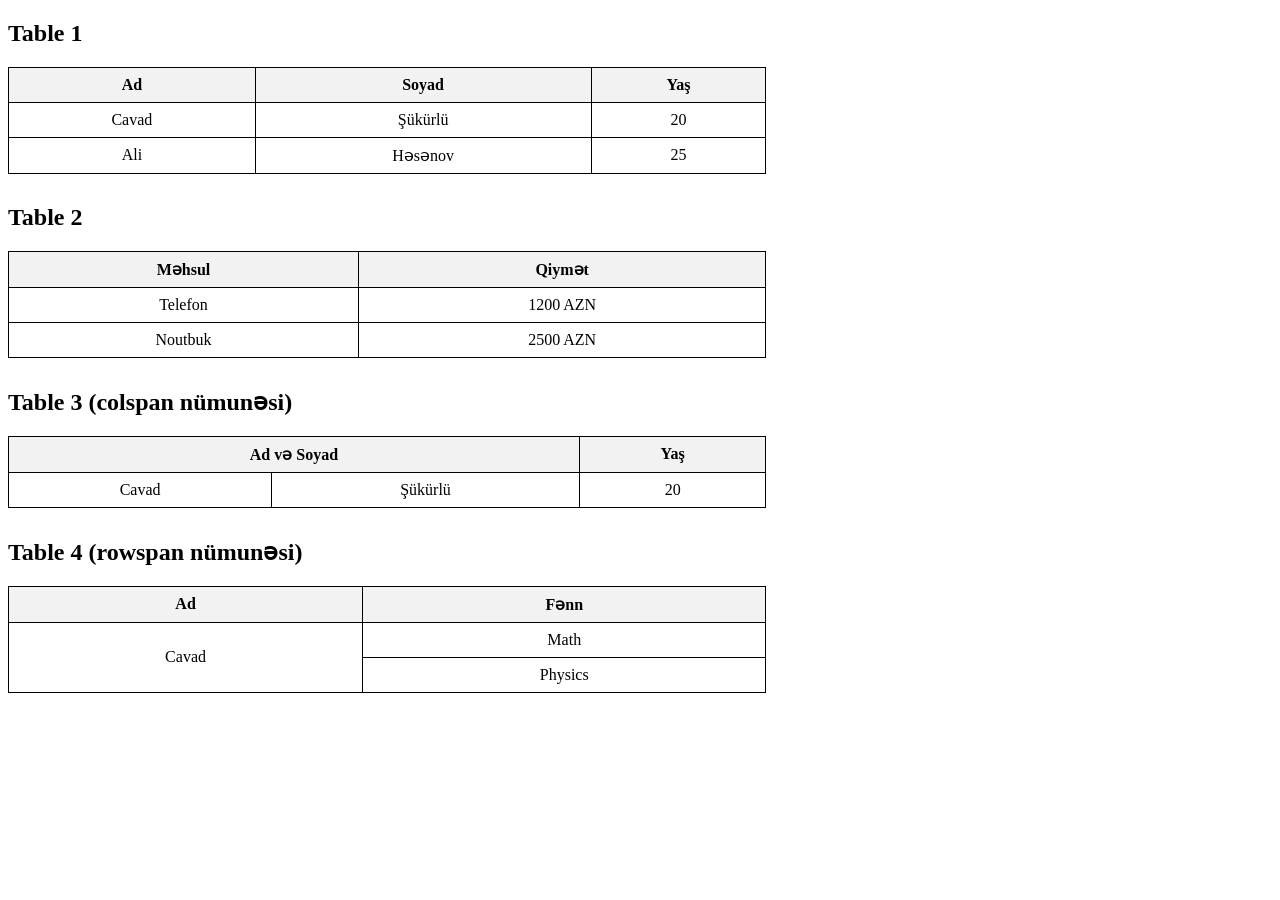
<file: 16-Tables/index.html>
<!DOCTYPE html>
<html lang="az">
<head>
    <meta charset="UTF-8">
    <title>Tables Task</title>
    <style>
        table {
            border-collapse: collapse;
            margin-bottom: 30px;
            width: 60%;
        }
        th, td {
            border: 1px solid black;
            padding: 8px;
            text-align: center;
        }
        th {
            background-color: #f2f2f2;
        }
    </style>
</head>
<body>

    <h2>Table 1</h2>
    <table>
        <tr>
            <th>Ad</th>
            <th>Soyad</th>
            <th>Yaş</th>
        </tr>
        <tr>
            <td>Cavad</td>
            <td>Şükürlü</td>
            <td>20</td>
        </tr>
        <tr>
            <td>Ali</td>
            <td>Həsənov</td>
            <td>25</td>
        </tr>
    </table>

    <h2>Table 2</h2>
    <table>
        <tr>
            <th>Məhsul</th>
            <th>Qiymət</th>
        </tr>
        <tr>
            <td>Telefon</td>
            <td>1200 AZN</td>
        </tr>
        <tr>
            <td>Noutbuk</td>
            <td>2500 AZN</td>
        </tr>
    </table>

    <h2>Table 3 (colspan nümunəsi)</h2>
    <table>
        <tr>
            <th colspan="2">Ad və Soyad</th>
            <th>Yaş</th>
        </tr>
        <tr>
            <td>Cavad</td>
            <td>Şükürlü</td>
            <td>20</td>
        </tr>
    </table>

    <h2>Table 4 (rowspan nümunəsi)</h2>
    <table>
        <tr>
            <th>Ad</th>
            <th>Fənn</th>
        </tr>
        <tr>
            <td rowspan="2">Cavad</td>
            <td>Math</td>
        </tr>
        <tr>
            <td>Physics</td>
        </tr>
    </table>

</body>
</html>
</file>
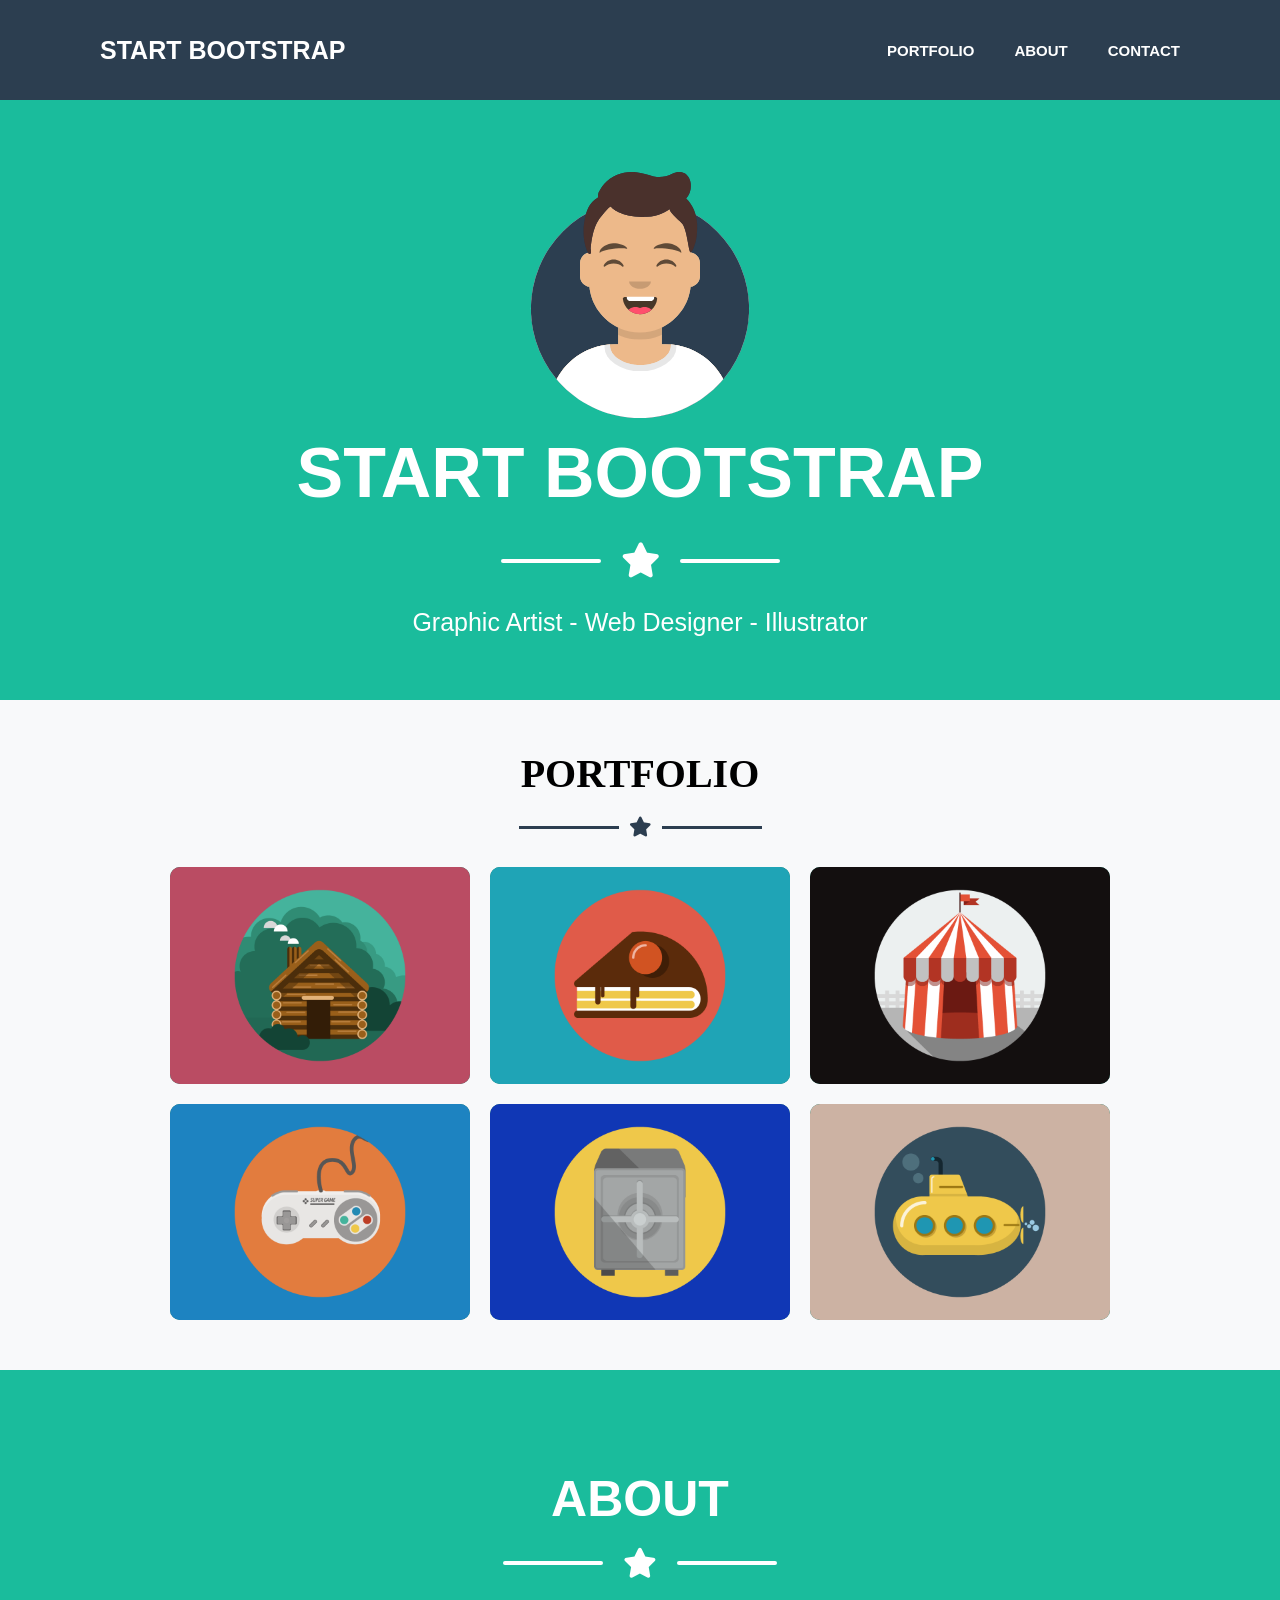
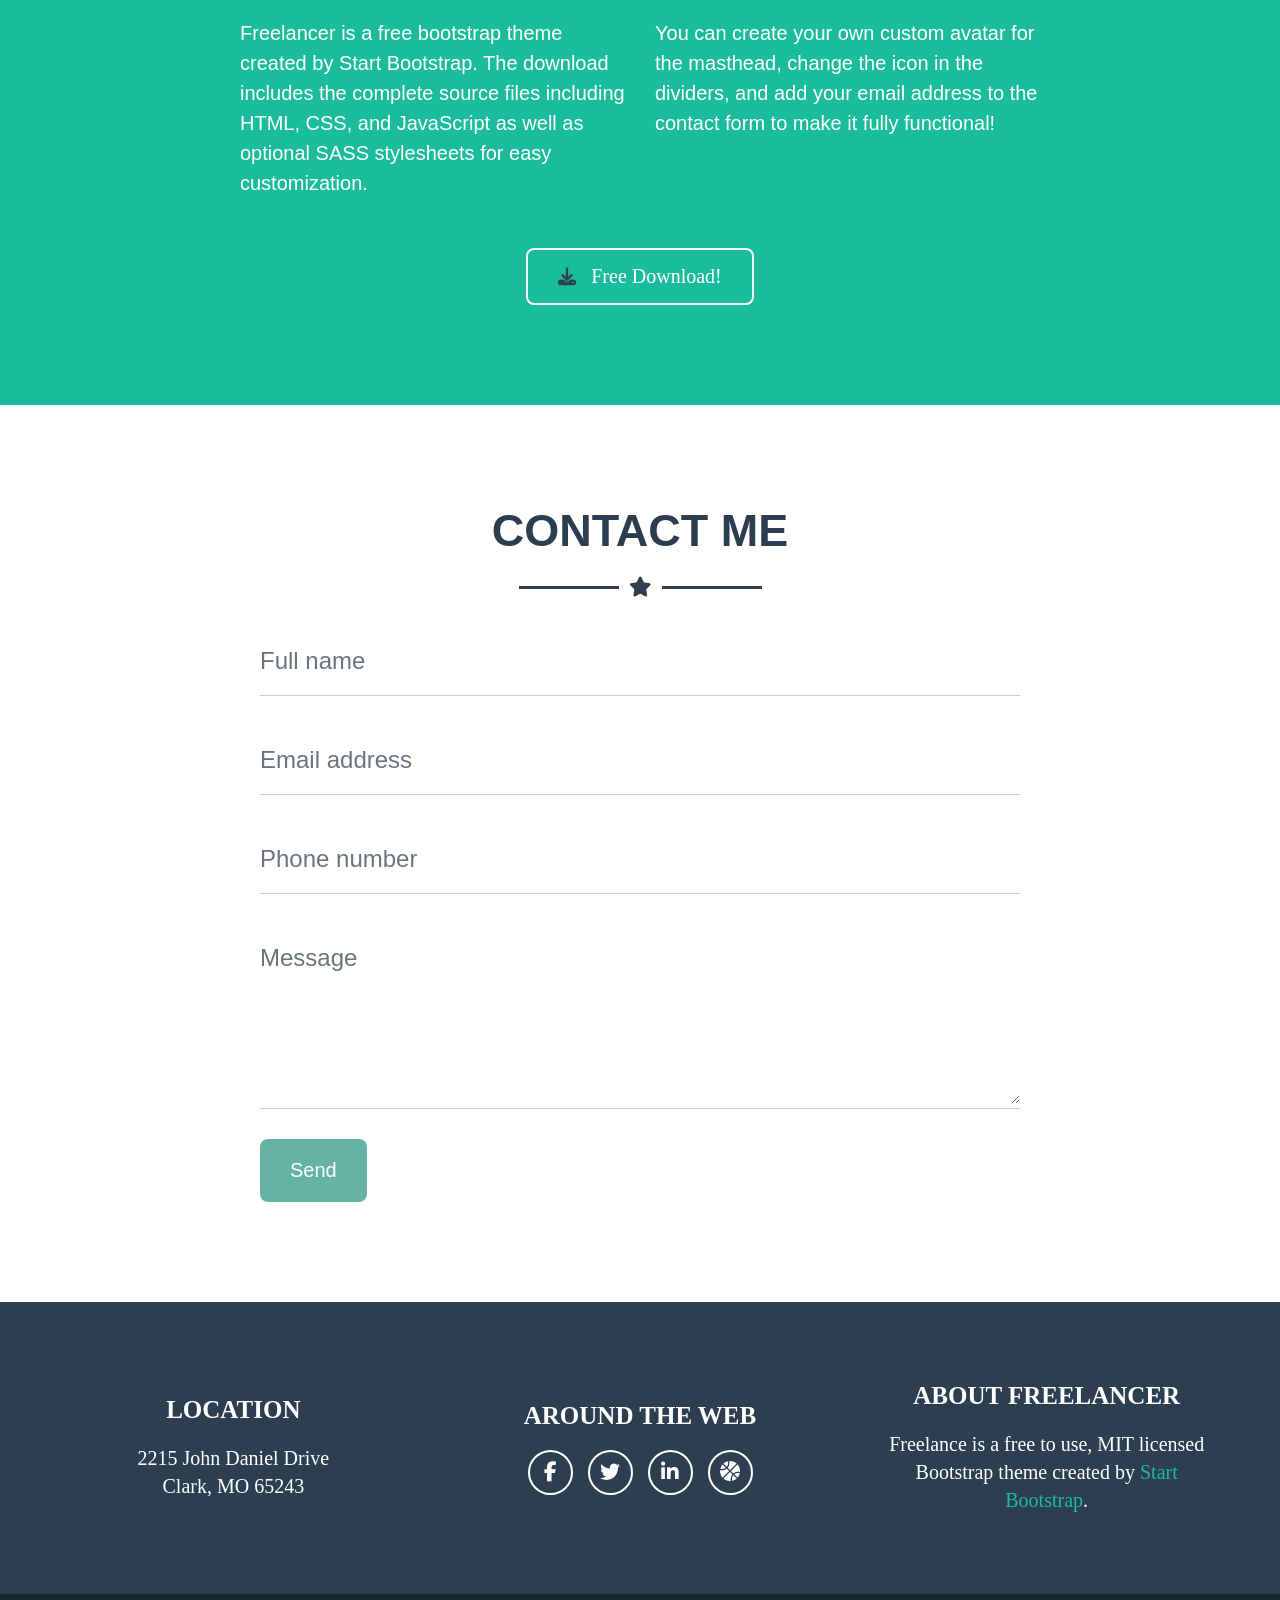
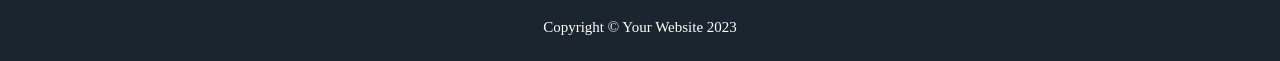
<file: 18-PortfolioPageWithFlex/index.html>
<!DOCTYPE html>
<html lang="en">
<head>
    <meta charset="UTF-8">
    <meta name="viewport" content="width=device-width, initial-scale=1.0">
    <title>Document</title>
        <link rel="stylesheet" href="https://cdnjs.cloudflare.com/ajax/libs/font-awesome/6.5.0/css/all.min.css">

    <link rel="stylesheet" href="./assets/style.css">
</head>
<body>

<header>
    <section id="header">
            <div class="navbar container">
                <h1 class="logo">
                    <a href="#">START BOOTSTRAP</a>
                </h1>

                <div class="wrapper">
                    <ul class="list">
                        <li class="list_item"><a href="#">PORTFOLIO</a></li>
                        <li class="list_item"><a href="#">ABOUT</a></li>
                        <li class="list_item"><a href="#">CONTACT</a></li>
                    </ul>
                </div>

            </div>
        
    </section>
</header>

<main>
    <section id="hero">
        <div class="start">
            <div class="image">
                <img src="./assets/avataaars.svg" alt="">
            </div>

            <h1 class="title">START BOOTSTRAP</h1>
            <div class="star">
                <div class="left_line"></div>
                <i class="fa-solid fa-star"></i>
                <div class="right_line"></div>
            </div>
            <p class="desc">
                Graphic Artist - Web Designer - Illustrator
            </p>
        </div>
    </section >

<section id="portfolio">
    <div class="container">

        <h2 class="stitle">PORTFOLIO</h2>
            <div class="dstar">
                <div class="oleft_line"></div>
                <i class="fa-solid fa-star"></i>
                <div class="oright_line"></div>
            </div>

        <div class="wrapper">

            <div class="card">
                <a href="#"><img src="./assets/cabin.png" alt=""></a>
            </div>

            <div class="card">
                <a href="#"><img src="./assets/cake.png" alt=""></a>
            </div>

            <div class="card">
                <a href="#"><img src="./assets/circus.png" alt=""></a>
            </div>

            <div class="card">
                <a href="#"><img src="./assets/game.png" alt=""></a>
            </div>

            <div class="card">
                <a href="#"><img src="./assets/safe.png" alt=""></a>
            </div>

            <div class="card">
                <a href="#"><img src="./assets/submarine.png" alt=""></a>
            </div>
        </div>
    </div>
</section>
<section id="about">
    <div class="container">
        <h2 class="about">ABOUT</h2>
        <div class="astar">
            <div class="awhite_line"></div>
            <i class="fa-solid fa-star"></i>
            <div class="awhite_line"></div>
        </div>

        <div class="about_text">
            <div class="atext">
                <p>Freelancer is a free bootstrap theme created by Start Bootstrap. The download includes the complete source files including HTML, CSS, and JavaScript as well as optional SASS stylesheets for easy customization.</p>
            </div>
            <div class="atext">
                <p>You can create your own custom avatar for the masthead, change the icon in the dividers, and add your email address to the contact form to make it fully functional!</p>
            </div>
        </div>

        <div class="about_btn">
            <a href="#" class="download">
                <i class="fa-solid fa-download"></i> Free Download!
            </a>
        </div>
    </div>
</section>

<section id="contact">
    <div class="container">
        <h2 class="contact">CONTACT ME</h2>
        <div class="dstar">
            <div class="oleft_line"></div>
            <i class="fa-solid fa-star"></i>
            <div class="oright_line"></div>
        </div>

        <div class="contact_form">
            <form>
                <div class="inputs">
                    <input type="text" placeholder="Full name" required>
                </div>
                <div class="inputs">
                    <input type="email" placeholder="Email address" required>
                </div>
                <div class="inputs">
                    <input type="tel" placeholder="Phone number" required>
                </div>
                <div class="inputs">
                    <textarea placeholder="Message" rows="5" required></textarea>
                </div>
                <button type="submit" class="send_btn">Send</button>
            </form>
        </div>
    </div>
</section>

</main>

<footer>
    <section id="end">
        <div class="footer">
            <div class="loc">
                <h3>LOCATION</h3>
                <p>2215 John Daniel Drive <br>Clark, MO 65243</p>
            </div>
            <div class="loc">
                <h3>AROUND THE WEB</h3>
                <div class="sosial_media">
                    <a href="#"><i class="fa-brands fa-facebook-f"></i></a>
                    <a href="#"><i class="fa-brands fa-twitter"></i></a>
                    <a href="#"><i class="fa-brands fa-linkedin-in"></i></a>
                    <a href="#"><i class="fa-solid fa-basketball"></i></a>
                </div>
            </div>
            <div class="loc">
                <h3>ABOUT FREELANCER</h3>
                <p>Freelance is a free to use, MIT licensed <br> Bootstrap theme created by <a href="#">Start <br> Bootstrap</a>.</p>
            </div>
        </div>

        <div class="copy">
            <div class="ccontainer">
               <p>Copyright © Your Website 2023</p> 
            </div>
        </div>
    </section>
</footer>



</body>
</html>
</file>
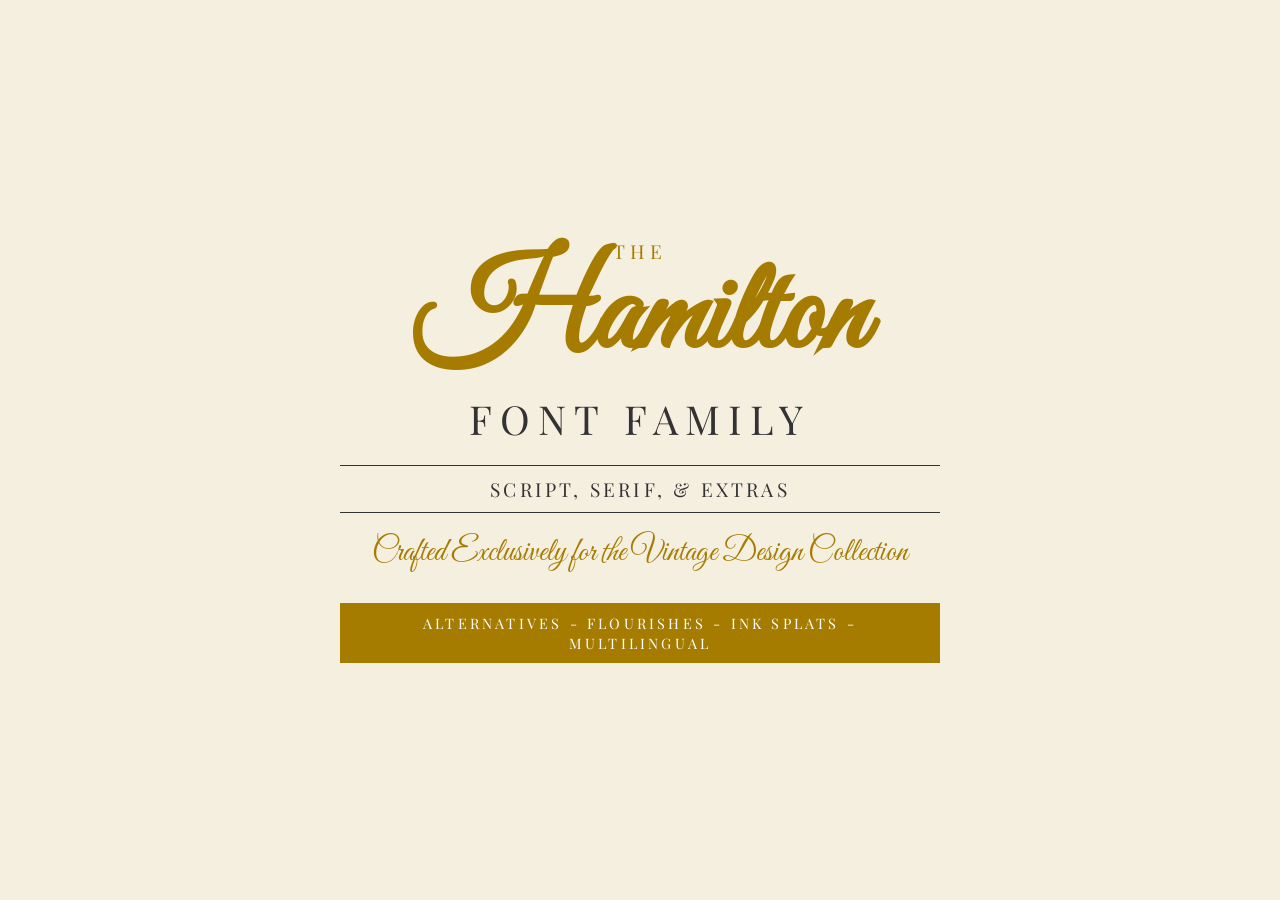
<file: 17-CssIntroBoxModelTextFontIcons/index1.html>
<!DOCTYPE html>
<html lang="tr">
<head>
    <meta charset="UTF-8">
    <meta name="viewport" content="width=device-width, initial-scale=1.0">
    <title>The Hamilton Font Family</title>
    <link rel="stylesheet" href="style1.css">
</head>
<body>

    <div class="container">
        <div class="title-sub gold">THE</div>
        <h1 class="main-title gold">Hamilton</h1>
        <div class="font-family">FONT FAMILY</div>
        <div class="extra-info">SCRIPT, SERIF, & EXTRAS</div>
        <div class="tagline">Crafted Exclusively for the Vintage Design Collection</div>
        
        <div class="footer">
            ALTERNATIVES - FLOURISHES - INK SPLATS - MULTILINGUAL
        </div>
    </div>

</body>
</html>
</file>
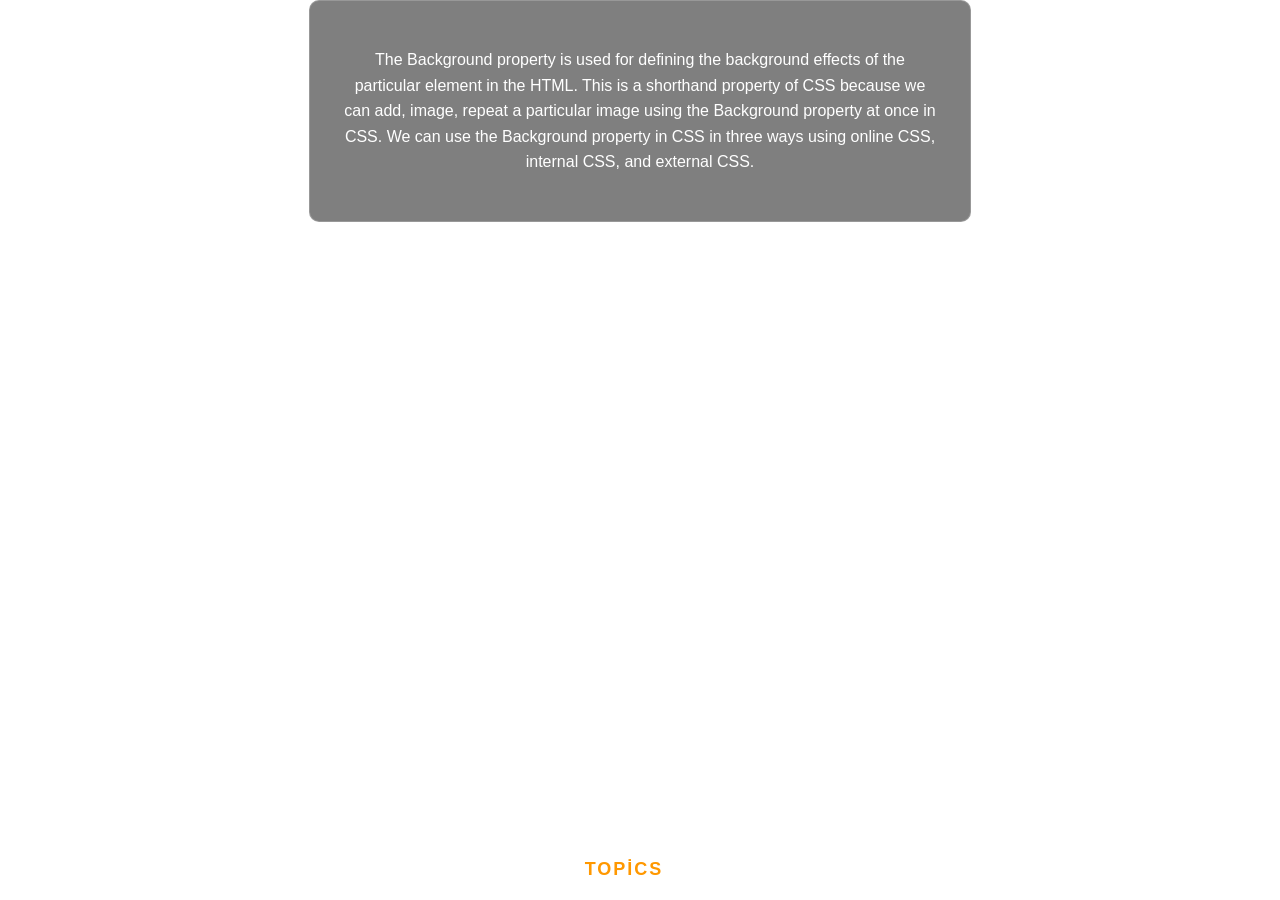
<file: 17-CssIntroBoxModelTextFontIcons/index3.html>
<!DOCTYPE html>
<html lang="tr">
<head>
    <meta charset="UTF-8">
    <meta name="viewport" content="width=device-width, initial-scale=1.0">
    <title>Scaler Topics Tasarımı</title>
    <link rel="stylesheet" href="style3.css">
</head>
<body>

    <div class="main-wrapper">
        <div class="content-box">
            <p>
                The Background property is used for defining the background effects of the particular element in the HTML. 
                This is a shorthand property of CSS because we can add, image, repeat a particular image using the 
                Background property at once in CSS. We can use the Background property in CSS in three ways 
                using online CSS, internal CSS, and external CSS.
            </p>
        </div>

        <div class="footer-logo">
            SCALER <span>Topics</span>
        </div>
    </div>

</body>
</html>
</file>
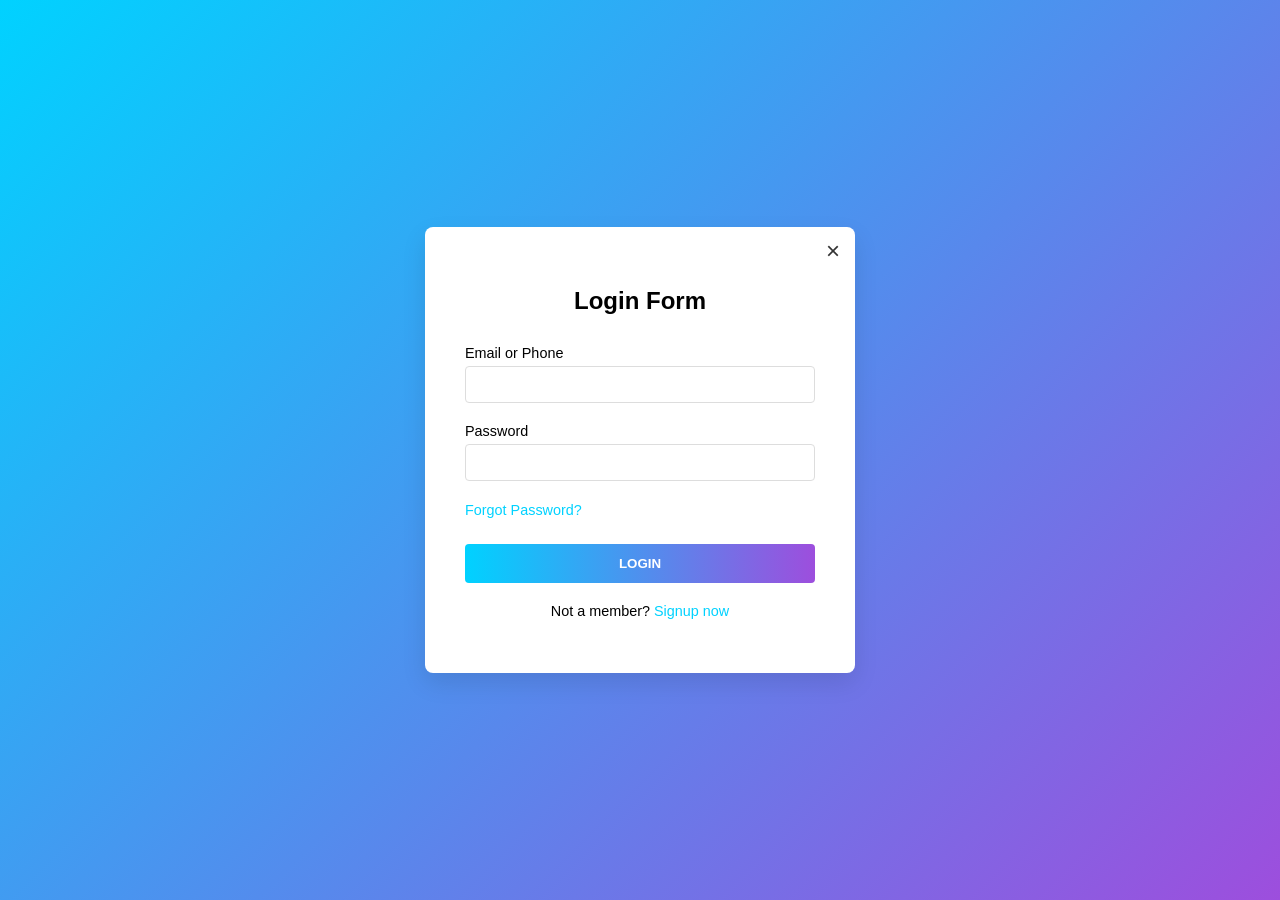
<file: 17-CssIntroBoxModelTextFontIcons/index4.html>
<!DOCTYPE html>
<html lang="tr">
<head>
    <meta charset="UTF-8">
    <meta name="viewport" content="width=device-width, initial-scale=1.0">
    <title>Login Form</title>
    <link rel="stylesheet" href="style4.css">
</head>
<body>

    <div class="login-container">
        <div class="login-card">
            <span class="close-btn">&times;</span>
            <h2>Login Form</h2>
            
            <form>
                <div class="input-group">
                    <label>Email or Phone</label>
                    <input type="text" placeholder="">
                </div>
                
                <div class="input-group">
                    <label>Password</label>
                    <input type="password" placeholder="">
                </div>
                
                <a href="#" class="forgot-pass">Forgot Password?</a>
                
                <button type="submit" class="login-btn">LOGIN</button>
            </form>
            
            <p class="signup-text">Not a member? <a href="#">Signup now</a></p>
        </div>
    </div>

</body>
</html>
</file>
<file: 18-PortfolioPageWithFlex/assets/style.css>
* {
    margin: 0;
    padding: 0;
    box-sizing: border-box;
}

#header {
    background-color: #2c3e50;
    height: 100px;
    font-family:sans-serif;

}

.container {
    max-width: 1120px;
    margin: 0 auto;
}

.navbar {
    display: flex;
    justify-content: space-between;
    align-items: center;
    height: 100%;
    padding: 0 20px;
}

.list{
    display: flex;
    gap: 40px;
}
.navbar .logo{
    display: inline-block;
    font-size: 25px;
}
.wrapper a:hover {
    color: rgb(26, 188, 156);

}
.navbar a {
    color: white;
    text-decoration: none;
    transition: all 0.2s ease;
}



.list_item  {
    font-size: 15px;
    list-style: none;
    font-weight: bold;
}

/* ----- */
#hero {
    background-color:rgb(26, 188, 156);
    height: 600px;
    
}

.start {
    height: 100%;
    display: flex;
    flex-direction: column;
    justify-content: center;
    align-items: center;
    gap: 30px;
    color: white;
}

.image {
    width: 240px;
    height: 240px;
}
.start .title {
    font-size: 70px;
    font-weight: bold;
    font-family:sans-serif;
}
.left_line, .right_line {
    width: 100px;
    height: 4px;
    background-color: white;
    border-radius: 5px;
}

.star {
    display: flex;
    align-items: center;
    gap: 20px;
    color: white;
}
i {
    color: white;
    font-size: 35px;
}
.desc {
    font-size: 25px;
    font-family:sans-serif;
}
/* ----- */

#portfolio {
    padding: 50px 0;
    text-align: center;
    background-color: #f8f9fa;
}

.stitle {
    font-size: 40px;
    margin-bottom: 20px;
}

.dstar {
    display: flex;
    align-items: center;
    justify-content: center;
    margin-bottom: 30px;
}

.oleft_line, .oright_line {
    width: 100px;
    height: 3px;
    background-color: #2c3e50;
}

.dstar i {
    margin: 0 10px;
    color: #2c3e50;
    font-size: 20px;
}

.wrapper {
    display: flex;
    flex-wrap: wrap;
    justify-content: center;
    gap: 20px;
}

.card {
    width: 300px;
    border-radius: 10px;
    overflow: hidden;
    background-color:rgb(15, 117, 96);
}

.card img {
    width: 100%;
    display: block;
    transition: all 0.1s ease;
}

.card a:hover img {
    opacity: 0.1;

}


/* --- */


#about {
    background-color: rgb(26, 188, 156); 
    padding: 100px 0;
    color: white;
    text-align: center;
}

.about {
    font-size: 50px;
    font-weight: bold;
    font-family: sans-serif;
    margin-bottom: 20px;
}

.astar {
    display: flex;
    align-items: center;
    justify-content: center;
    gap: 20px;
    margin-bottom: 40px;
}

.awhite_line {
    width: 100px;
    height: 4px;
    background-color: white;
    border-radius: 5px;
}

.astar i {
    font-size: 30px;
    color: white;
}

.about_text {
    display: flex;
    justify-content: center;
    gap: 30px;
    max-width: 800px; 
    margin: 0 auto 50px auto;
    text-align: left; 
}

.atext {
    flex: 1; 
    font-size: 20px;
    line-height: 1.5;
    font-family: sans-serif;
}

.download {
    display: inline-block;
    padding: 15px 30px;
    border: 2px solid white;
    border-radius: 8px;
    color: white;
    text-decoration: none;
    font-size: 20px;
    transition: all 0.3s ease;
}

.download i {
    font-size: 18px;
    margin-right: 10px;
    color: #2c3e50;

}

.download:hover {
    background-color: white;
    color: #2c3e50;
}

/* ----- */

#contact {
    padding: 100px 0;
    background-color: white;
}

.contact {
    text-align: center;
    font-size: 45px;
    font-weight: bold;
    color: #2b3d4f;
    margin-bottom: 20px;
    font-family: sans-serif;
}

.contact_form {
    max-width: 800px;
    margin: 0 auto;
    padding: 0 20px;
}

.inputs {
    margin-bottom: 30px;
    border-bottom: 1px solid #c2cad3; 
}

.inputs input ,.inputs textarea {
    width: 100%;
    padding: 20px 0;
    border: none; 
    outline: none; 
    font-size: 1.5rem;
    font-family: sans-serif;
    color: #495057;
}

.inputs input::placeholder, .inputs textarea::placeholder {
    color: #6c757d;
}

.send_btn {
    background-color: rgb(102, 178, 163);
    color: white;
    padding: 20px 30px;
    border: none;
    border-radius: 8px;
    font-size: 20px;
    cursor: pointer;
    transition: background-color 0.3s ease;
}

/* ----- */

#end {
    color: white;
    background-color: #2c3e50;  
    padding: 0; 
}

.footer {
    display: flex;
    justify-content: space-between;
    text-align: center;
    align-items: center; 
    gap: 20px;
    padding: 80px 0; 
    max-width: 1200px; 
    margin: 0 auto; 
}

.loc {
    flex: 1;
    padding: 0 15px; 
}

.loc h3 {
    font-size: 25px;
    margin-bottom: 20px;
    text-transform: uppercase; 
}

.loc p {
    margin: 0;
    font-size: 20px;
    line-height: 1.4;
}

.loc a {
    color: #1abc9c; 
    text-decoration: none;
}

.sosial_media {
    display: flex;
    justify-content: center;
    gap: 15px;
    margin-top: 10px;
}

.sosial_media a {
    display: flex;
    align-items: center;
    justify-content: center;
    width: 45px;  
    height: 45px; 
    border: 2px solid white; 
    border-radius: 50%; 
    text-decoration: none;
    transition: all 0.3s ease;
}

.sosial_media i {
    font-size: 20px; 
    color: white;
}

.sosial_media a:hover {
    background-color: white;
}

.sosial_media a:hover i {
    color: #2c3e50;
}

.ccontainer {
    background-color: #1a252f; 
    text-align: center;
    padding: 25px 0;
    font-size: 15px;
}
</file>
<file: 17-CssIntroBoxModelTextFontIcons/style1.css>
@import url('https://fonts.googleapis.com/css2?family=Great+Vibes&family=Playfair+Display:ital,wght@0,400;0,700;1,400&display=swap');

body {
    background-color: #f5efe0; /* Vintage kağıt rengi */
    display: flex;
    justify-content: center;
    align-items: center;
    height: 100vh;
    margin: 0;
    font-family: 'Playfair Display', serif;
    color: #333;
}

.container {
    text-align: center;
    max-width: 600px;
}

.gold { 
    color: #a67c00; 
}

.title-sub {
    font-size: 1.2rem;
    letter-spacing: 0.3rem;
    margin-bottom: -10px;
}

.main-title {
    font-family: 'Great Vibes', cursive;
    font-size: 8rem;
    margin: 0;
    line-height: 1;
}

.font-family {
    font-size: 2.5rem;
    letter-spacing: 0.5rem;
    margin: 10px 0;
}

.extra-info {
    font-size: 1.2rem;
    letter-spacing: 0.2rem;
    border-bottom: 1px solid #333;
    border-top: 1px solid #333;
    padding: 10px 0;
    margin: 20px 0;
}

.tagline {
    font-family: 'Great Vibes', cursive;
    font-size: 2rem;
    color: #a67c00;
}

.footer {
    margin-top: 30px;
    font-size: 0.9rem;
    letter-spacing: 0.2rem;
    background-color: #a67c00;
    color: white;
    padding: 10px;
}
</file>
<file: 17-CssIntroBoxModelTextFontIcons/style3.css>
body, html {
    margin: 0;
    padding: 0;
    height: 100%;
    font-family: 'Segoe UI', sans-serif;
}

.main-wrapper {
    /* Arka plan görselini buraya ekleyebilirsin */
    background-image: url('https://images.unsplash.com/photo-1506744038136-46273834b3fb?ixlib=rb-1.2.1&auto=format&fit=crop&w=1950&q=80');
    background-size: cover;
    background-position: center;
    background-attachment: fixed;
    height: 100vh;
    display: flex;
    flex-direction: column;
    justify-content: center;
    align-items: center;
}

.content-box {
    background: rgba(0, 0, 0, 0.5); /* Yarı saydam siyah arka plan */
    backdrop-filter: blur(8px);      /* Buzlu cam efekti */
    color: white;
    padding: 30px;
    border-radius: 10px;
    max-width: 600px;
    text-align: center;
    line-height: 1.6;
    border: 1px solid rgba(255, 255, 255, 0.2);
}

.footer-logo {
    margin-top: auto; /* Sayfanın en altına iter */
    padding: 20px;
    font-size: 24px;
    font-weight: bold;
    color: #fff;
    letter-spacing: 2px;
}

.footer-logo span {
    display: block;
    font-size: 18px;
    text-transform: uppercase;
    color: #ff9800; /* Scaler tarzı turuncu vurgu */
}
</file>
<file: 17-CssIntroBoxModelTextFontIcons/style4.css>
body {
    margin: 0;
    padding: 0;
    font-family: 'Segoe UI', Tahoma, Geneva, Verdana, sans-serif;
    /* Görseldeki gradyan arka plan */
    background: linear-gradient(135deg, #00d2ff 0%, #9d4edd 100%);
    height: 100vh;
    display: flex;
    justify-content: center;
    align-items: center;
}

.login-card {
    background: #ffffff;
    padding: 40px;
    border-radius: 8px;
    width: 350px;
    position: relative;
    box-shadow: 0 10px 25px rgba(0,0,0,0.1);
}

.close-btn {
    position: absolute;
    top: 10px;
    right: 15px;
    cursor: pointer;
    font-size: 24px;
    color: #333;
}

h2 {
    text-align: center;
    margin-bottom: 30px;
}

.input-group {
    margin-bottom: 20px;
}

.input-group label {
    display: block;
    margin-bottom: 5px;
    font-size: 0.9rem;
}

.input-group input {
    width: 100%;
    padding: 10px;
    border: 1px solid #ddd;
    border-radius: 4px;
    box-sizing: border-box; /* Padding'in genişliği bozmaması için */
}

.forgot-pass {
    color: #00d2ff;
    text-decoration: none;
    font-size: 0.9rem;
}

.login-btn {
    width: 100%;
    padding: 12px;
    margin-top: 25px;
    border: none;
    border-radius: 4px;
    /* Buton için gradyan */
    background: linear-gradient(to right, #00d2ff, #9d4edd);
    color: white;
    font-weight: bold;
    cursor: pointer;
    transition: opacity 0.3s;
}

.login-btn:hover {
    opacity: 0.9;
}

.signup-text {
    text-align: center;
    margin-top: 20px;
    font-size: 0.9rem;
}

.signup-text a {
    color: #00d2ff;
    text-decoration: none;
}
</file>
